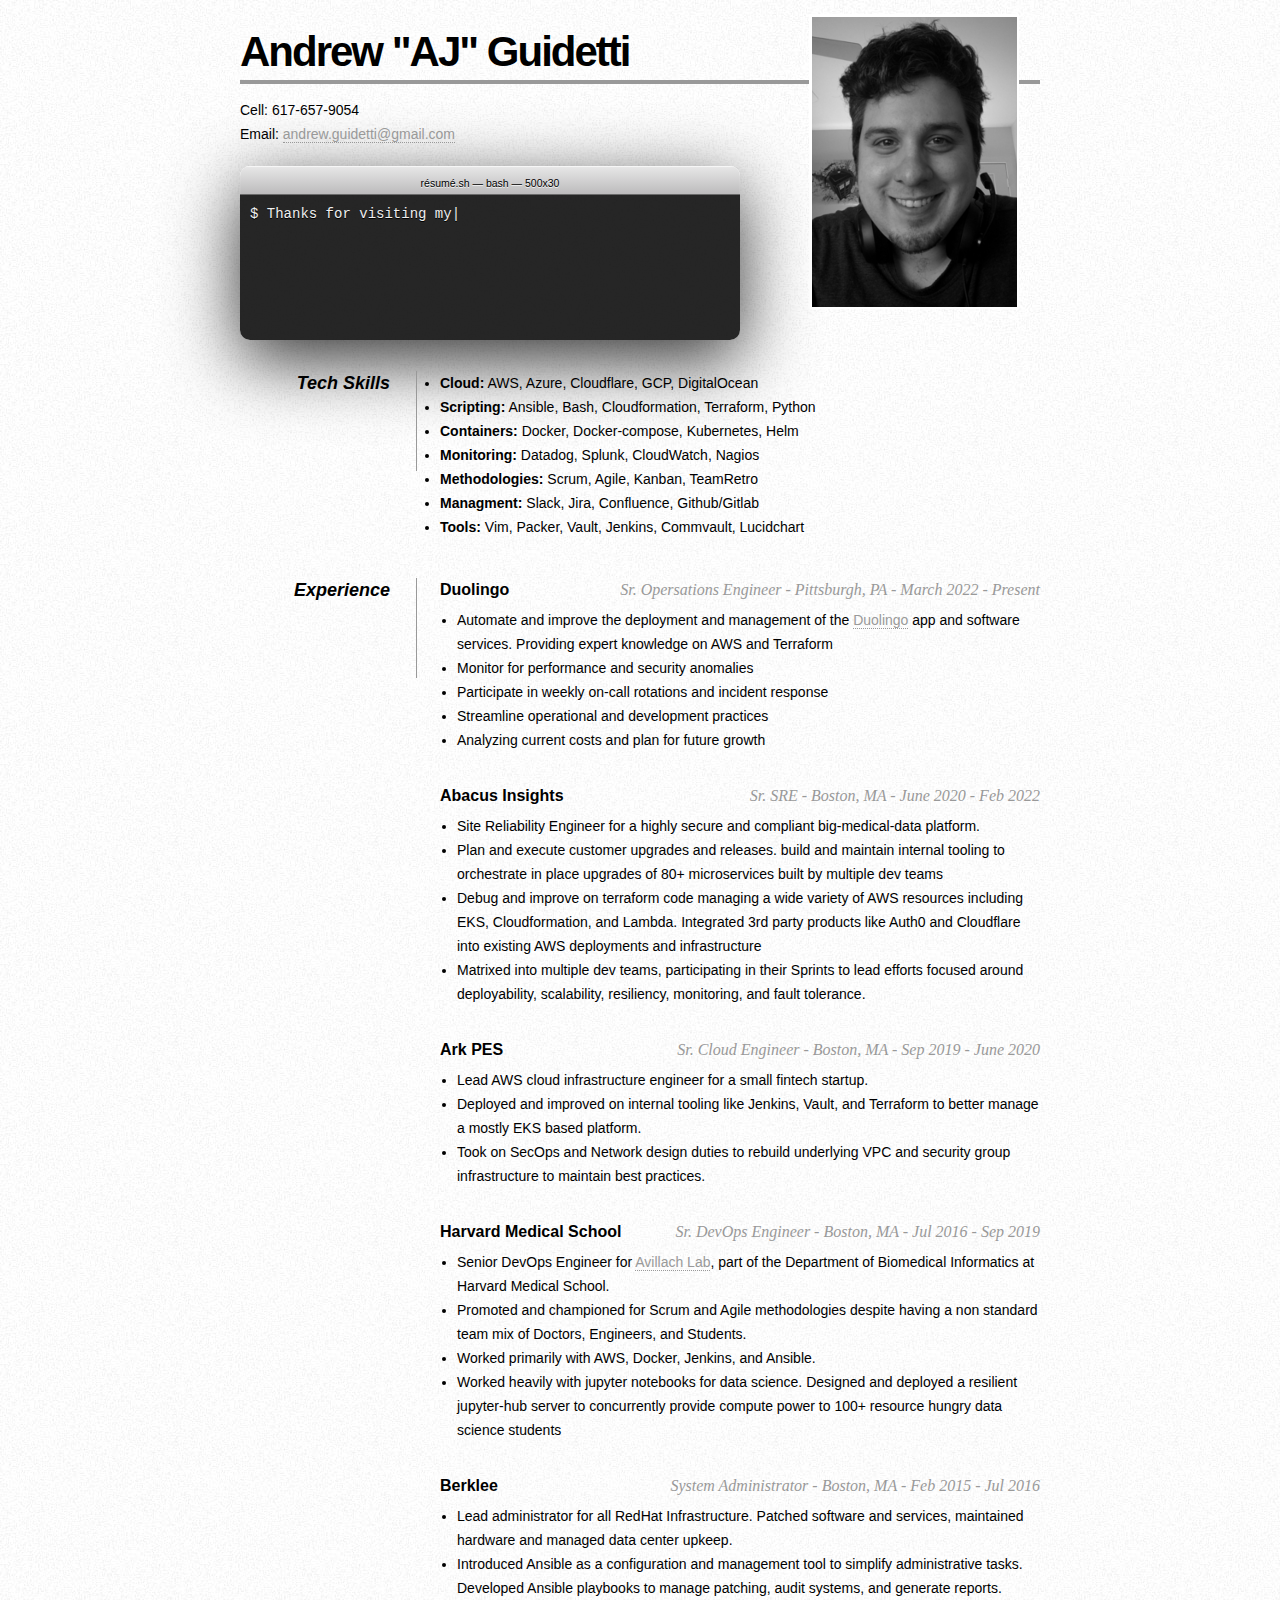
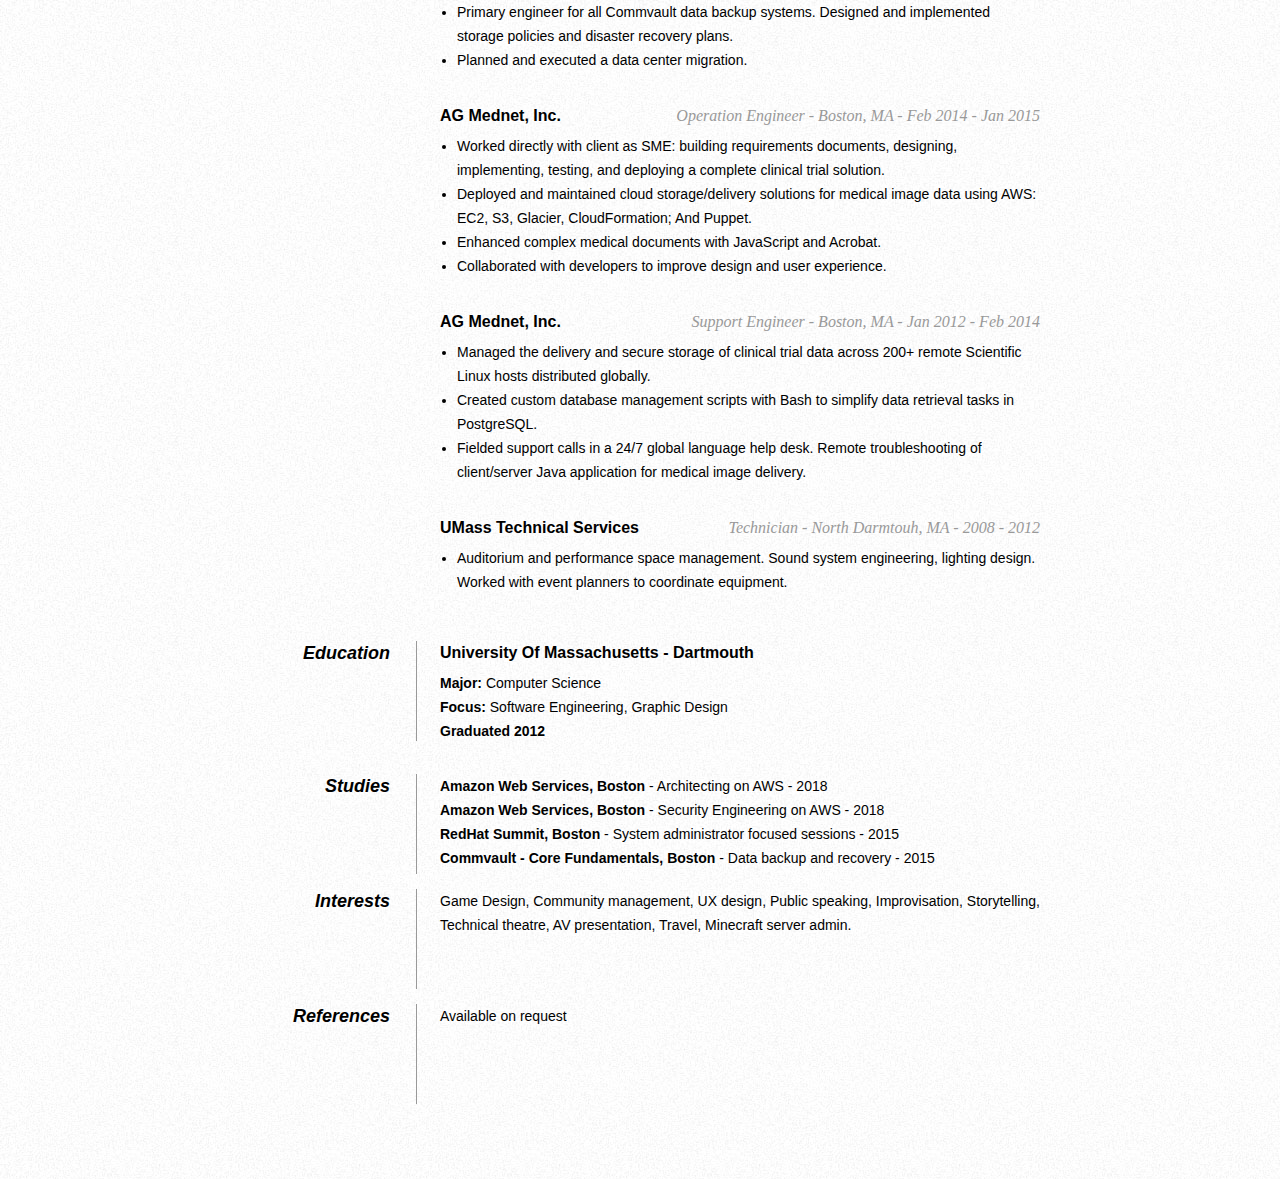
<file: index.html>
<!DOCTYPE html PUBLIC "-//W3C//DTD XHTML 1.0 Strict//EN"
"http://www.w3.org/TR/xhtml1/DTD/xhtml1-strict.dtd">

<html xmlns="http://www.w3.org/1999/xhtml" xml:lang="en" lang="en">


<head>
     <meta http-equiv="Content-Type" content="text/html; charset=utf-8"/>
     <link rel="shortcut icon" href="images/favicon.ico">

     <script src="jquery.js"></script>
     <script src="typed.js"></script>


     <title>AJ's Resume Page</title>

     <style type="text/css">
        * { margin: 0; padding: 0; }
        body { font: 14px Helvetica, Sans-Serif; line-height: 24px; background: url(images/noise.jpg); }
        .clear { clear: both; }
        #page-wrap { width: 800px; margin: 40px auto 60px; }
        #pic { float: right; margin: -30px 0 0 0; }
        h1 { margin: 0 0 14px 0; padding: 0 0 16px 0; font-size: 42px; font-weight: bold; letter-spacing: -2px; border-bottom: 4px solid #999; }
        h2 { font-size: 16px; margin: 0 0 6px 0; position: relative; }
        h2 span { position: absolute; bottom: 0; right: 0; font-style: italic; font-family: Georgia, Serif; font-size: 16px; color: #999; font-weight: normal; }
        p { margin: 0 0 16px 0; }
        a { color: #999; text-decoration: none; border-bottom: 1px dotted #999; }
        a:hover { border-bottom-style: solid; color: black; }
        ul { margin: 0 0 32px 17px; }
        #objective { width: 500px; float: left; }
        #objective p { font-family: Georgia, Serif; font-style: italic; color: #666; }
        dt { font-style: italic; font-weight: bold; font-size: 18px; text-align: right; padding: 0 26px 0 0; width: 150px; float: left; height: 100px; border-right: 1px solid #999;  }
        dd { width: 600px; float: right; }
        dd { width: 600px; float: right; }
        dd.clear { float: none; margin: 0; height: 15px; }

        p.ex1 { margin-bottom: .1cm; }

        .typed-cursor{
        opacity: 1;
        -webkit-animation: blink 0.7s infinite;
        -moz-animation: blink 0.7s infinite;
        animation: blink 0.7s infinite;
        }
        @keyframes blink{
            0% { opacity:1; }
            50% { opacity:0; }
            100% { opacity:1; }
        }
        @-webkit-keyframes blink{
            0% { opacity:1; }
            50% { opacity:0; }
            100% { opacity:1; }
        }
        @-moz-keyframes blink{
            0% { opacity:1; }
            50% { opacity:0; }
            100% { opacity:1; }
        }

        /* text editor styles */
        .text-editor-wrap {
          display: block;
          margin: auto;
          max-width: 530px;
          border-radius: 10px;
          box-shadow: rgba(0, 0, 0, 0.8) 0px 20px 70px;
          clear: both;
          overflow: hidden;
          -webkit-transition: all 0.5s ease-out;
          -moz-transition: all 0.5s ease-out;
          -ms-transition: all 0.5s ease-out;
          -o-transition: all 0.5s ease-out;
          transition: all 0.5s ease-out; }

        .title-bar {
          height: 18px;
          padding: 5px 0;
          font-family: "Lucida Grande", sans-serif;
          font-size: 0.75em;
          text-align: center;
          text-shadow: rgba(255, 255, 255, 0.8) 0px 1px 0px;
          background-color: #f8f8f8;
          background-image: -webkit-linear-gradient(top, #e8e8e8, #bcbbbc);
          background-image: -moz-linear-gradient(top, #e8e8e8, #bcbbbc);
          background-image: linear-gradient(top, #e8e8e8, #bcbbbc);
          box-shadow: inset rgba(255, 255, 255, 0.7) 0px 1px 1px;
          border-bottom: #6a6a6a 1px solid; }

        .text-body {
          height: 125px;
          background-color: rgba(0, 0, 0, 0.85);
          padding: 10px;
          color: #f0f0f0;
          text-shadow: #000 0px 1px 0px;
          font-family: "Consolas", "Courier New", "Courier";
          font-size: 1.0em;
          line-height: 1.40em;
          font-weight: 500;
          text-align: left;
          overflow: hidden;
          -webkit-transition: all 0.5s ease-out;
          -moz-transition: all 0.5s ease-out;
          -ms-transition: all 0.5s ease-out;
          -o-transition: all 0.5s ease-out;
          transition: all 0.5s ease-out; }

    </style>
</head>

<body>

    <div id="page-wrap">

        <img src="images/me.png" alt="Photo of Me" id="pic" />

        <div id="contact-info" class="vcard">

            <!-- Microformats! -->

            <h1 class="fn">Andrew "AJ" Guidetti</h1>

            <p class="ex1">
                Cell: <span class="tel">617-657-9054</span><br />
                Email: <a class="email" href="mailto:andrew.guidetti@gmail.com">andrew.guidetti@gmail.com</a>
            </p>



        </div>

        <div id="objective">
            <p>
<script>

    $(function(){
        $("#story").typed({
                strings: ["Thanks for visiting my resume page!^1000 <br>$ My name is Andrew.^1000<br>$ Most people call me AJ.^1000",
                "Listed here are just a few of my skills and experiences.^1000<br>.<br>.<br>and a whole lot of acronyms!^500",
                " -> I'm a technology enthusiast.<br>$ -> I enjoy working with Linux and automation<br>$ -> I have a wide range of tech and business skills.<br>$ -> Creative and determined problem solver."],
                typeSpeed: 0,
                backSpeed: -50,
            });
        });
</script>

    <div class="text-editor-wrap">
        <div class="title-bar">
        <span class="title">résumé.sh &mdash; bash &mdash; 500x30</span></div>
        <div class="text-body">
        $ <span id="story"></span>
        </div>
    </div>

            </p>
        </div>

        <div class="clear"></div>

        <dl>
            <dd class="clear"></dd>


            <dt>Tech Skills</dt>
            <dd>

                <li><strong>Cloud:</strong> AWS, Azure, Cloudflare, GCP, DigitalOcean </li>
                <li><strong>Scripting:</strong> Ansible, Bash, Cloudformation, Terraform, Python </li>
                <li><strong>Containers:</strong> Docker, Docker-compose, Kubernetes, Helm </li>
                <li><strong>Monitoring:</strong> Datadog, Splunk, CloudWatch, Nagios </li>
                <li><strong>Methodologies:</strong> Scrum, Agile, Kanban, TeamRetro </li>
                <li><strong>Managment:</strong> Slack, Jira, Confluence, Github/Gitlab </li>
                <li><strong>Tools:</strong> Vim, Packer, Vault, Jenkins, Commvault, Lucidchart </li>
                <br>
            </dd>


            <dd class="clear"></dd>

            <dt>Experience</dt>
            <dd>

                <h2>Duolingo<span>Sr. Opersations Engineer - Pittsburgh, PA - March 2022 - Present</span></h2>
            <ul>
                
                <li>Automate and improve the deployment and management of the <a href="https://www.duolingo.com/">Duolingo</a> app and software services. Providing expert knowledge on AWS and Terraform</li>
                <li>Monitor for performance and security anomalies</li>
                <li>Participate in weekly on-call rotations and incident response</li>
                <li>Streamline operational and development practices</li>
                <li>Analyzing current costs and plan for future growth</li>
            
            </ul>

                <h2>Abacus Insights<span>Sr. SRE - Boston, MA - June 2020 - Feb 2022</span></h2>
                <ul>
                    <li>Site Reliability Engineer for a highly secure and compliant big-medical-data platform. </li>
                    <li>Plan and execute customer upgrades and releases. build and maintain internal tooling to orchestrate in place upgrades of 80+ microservices built by multiple dev teams</li>
                    <li>Debug and improve on terraform code managing a wide variety of AWS resources including EKS, Cloudformation, and Lambda. Integrated 3rd party products like Auth0 and Cloudflare into existing AWS deployments and infrastructure</li>
                    <li>Matrixed into multiple dev teams, participating in their Sprints to lead efforts focused around deployability, scalability, resiliency, monitoring, and fault tolerance.</li>

                </ul>

                <h2>Ark PES<span>Sr. Cloud Engineer - Boston, MA - Sep 2019 - June 2020</span></h2>
                <ul>
                    <li>Lead AWS cloud infrastructure engineer for a small fintech startup.</li>
                    <li>Deployed and improved on internal tooling like Jenkins, Vault, and Terraform to better manage a mostly EKS based platform.</li>
                    <li>Took on SecOps and Network design duties to rebuild underlying VPC and security group infrastructure to maintain best practices.</li>
                </ul>


                <h2>Harvard Medical School<span>Sr. DevOps Engineer - Boston, MA - Jul 2016 - Sep 2019 </span></h2>
                <ul>
                    <li>Senior DevOps Engineer for <a href="http://avillach-lab.hms.harvard.edu/">Avillach Lab</a>, part of the Department of Biomedical Informatics at Harvard Medical School.</li>
                    <li>Promoted and championed for Scrum and Agile methodologies despite having a non standard team mix of Doctors, Engineers, and Students.</li>
                    <li>Worked primarily with AWS, Docker, Jenkins, and Ansible.</li>
                    <li>Worked heavily with jupyter notebooks for data science. Designed and deployed a resilient jupyter-hub server to concurrently provide compute power to 100+ resource hungry data science students</li>

                </ul>
                <h2>Berklee<span>System Administrator - Boston, MA - Feb 2015 - Jul 2016</span></h2>
                <ul>
                    <li>Lead administrator for all RedHat Infrastructure. Patched software and services, maintained hardware and managed data center upkeep.</li>
                    <li>Introduced Ansible as a configuration and management tool to simplify administrative tasks. Developed Ansible playbooks to manage patching, audit systems, and generate reports. </li>
                    <li>Primary engineer for all Commvault data backup systems. Designed and implemented storage policies and disaster recovery plans. </li>
                    <li>Planned and executed a data center migration.</li>
                </ul>

                <h2>AG Mednet, Inc.<span>Operation Engineer - Boston, MA - Feb 2014 - Jan 2015</span></h2>
                <ul>
                    <li>Worked directly with client as SME: building requirements documents, designing, implementing, testing, and deploying a complete clinical trial solution.</li>
                    <li>Deployed and maintained cloud storage/delivery solutions for medical image data using AWS: EC2, S3, Glacier, CloudFormation; And Puppet.
                    <li>Enhanced complex medical documents with JavaScript and Acrobat.</li>
                    <li>Collaborated with developers to improve design and user experience.</li>
                </ul>

                <h2>AG Mednet, Inc.<span>Support Engineer - Boston, MA - Jan 2012 - Feb 2014</span></h2>
                <ul>
                    <li>Managed the delivery and secure storage of clinical trial data across 200+ remote Scientific Linux hosts distributed globally.</li>
                    <li>Created custom database management scripts with Bash to simplify data retrieval tasks in PostgreSQL.</li>
                    <li>Fielded support calls in a 24/7 global language help desk. Remote troubleshooting of client/server Java application for medical image delivery. </li>
                </ul>

                <h2>UMass Technical Services<span>Technician - North Darmtouh, MA - 2008 - 2012</span></h2>
                <ul>
                    <li>Auditorium and performance space management. Sound system engineering, lighting design. Worked with event planners to coordinate equipment.</li>
                </ul>
            </dd>


            <dd class="clear"></dd>

                <dt>Education</dt>
            <dd>
                <h2>University Of Massachusetts - Dartmouth </h2>
                <p><strong>Major:</strong> Computer Science<br />
                   <strong>Focus:</strong> Software Engineering, Graphic Design<br />
                   <strong>Graduated 2012</strong></p>
            </dd>

            <dd class="clear"></dd>


                 <dt>Studies</dt>
            <dd>

                <strong>Amazon Web Services, Boston</strong> - Architecting on AWS - 2018<br />
                <strong>Amazon Web Services, Boston</strong> - Security Engineering on AWS - 2018<br />
                <strong>RedHat Summit, Boston</strong> - System administrator focused sessions - 2015<br />
                <strong>Commvault - Core Fundamentals, Boston</strong> - Data backup and recovery  - 2015

            </dd>

            <dd class="clear"></dd>




            <dt>Interests</dt>
            <dd>Game Design, Community management, UX design, Public speaking, Improvisation, Storytelling, Technical theatre, AV presentation, Travel, Minecraft server admin.</dd>

            <dd class="clear"></dd>

            <dt>References</dt>
            <dd>Available on request</dd>

            <dd class="clear"></dd>
        </dl>

        <div class="clear"></div>

    </div>

</body>

</html>
</file>
